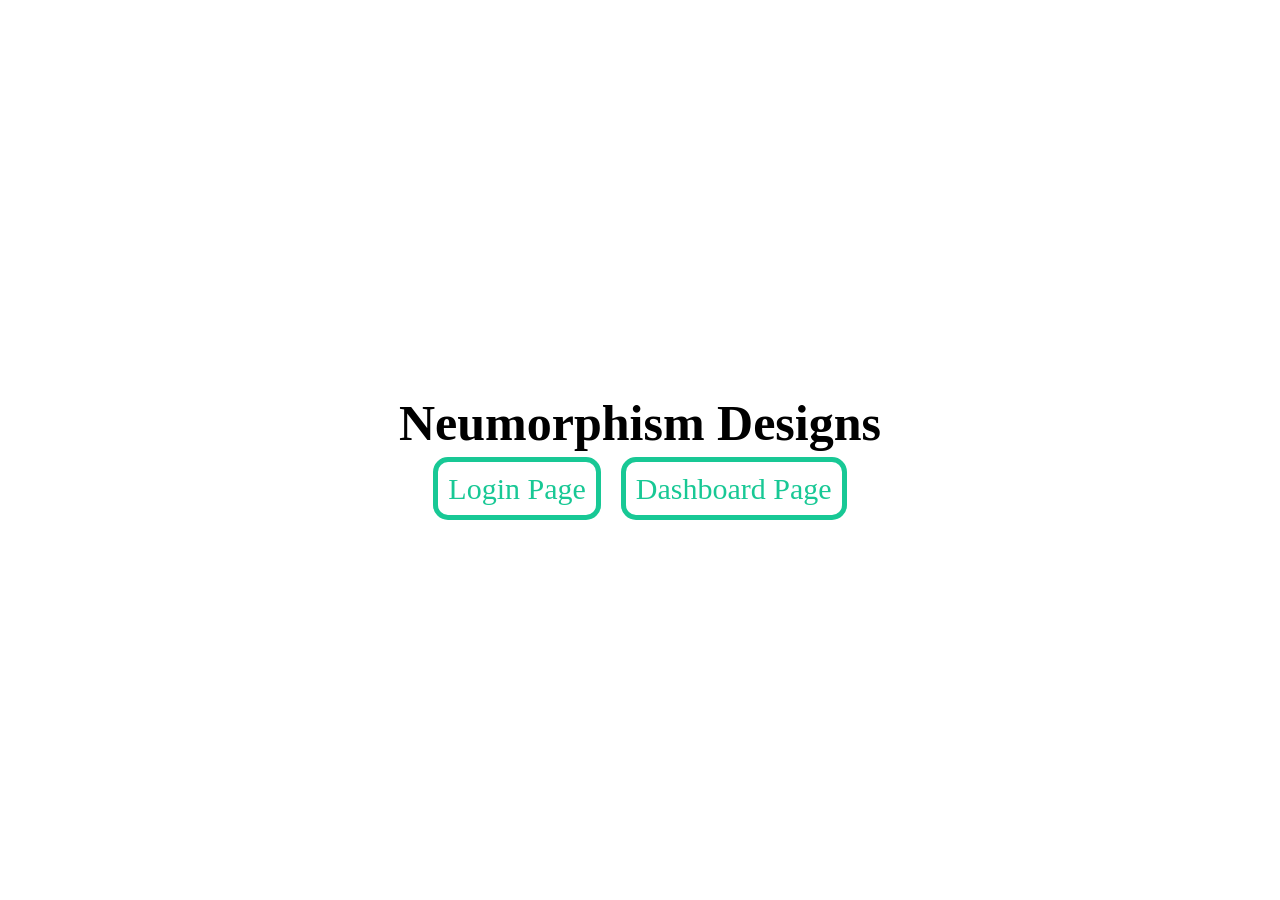
<file: index.html>
<!DOCTYPE html>
<html lang="tr">
<head>
    <meta charset="UTF-8">
    <title>Neumorphism Designs</title>
    <style>
        :root{
            --special-color:#18c895;
        }
        ::selection{
            background-color: var(--special-color);
            color: whitesmoke;
        }
        *{
            margin: 0;
            padding: 0;
            box-sizing: border-box;
        }
        body{
            display: flex;
            flex-direction: column;
            align-items: center;
            justify-content: center;
            height: 100vh;
        }
        ul{
            list-style: none;
            display: flex;
            gap: 20px;
        }
        a{
            text-decoration: none;
            color: var(--special-color);
            font-size: 30px;
            border:5px solid var(--special-color);
            padding: 10px;
            border-radius: 15px;
            transition: 0.3s ease;
            user-select: none;
        }
        a:hover{
            background-color: var(--special-color);
            color: whitesmoke;
        }
        h1{
            font-size: 50px;
            margin-bottom: 20px;
        }
    </style>
</head>
<body>
    <h1>Neumorphism Designs</h1>
    <ul>
        <li><a href="./login/">Login Page</a></li>
        <li><a href="./Dashboard/">Dashboard Page</a></li>
    </ul>
</body>
</html>
</file>
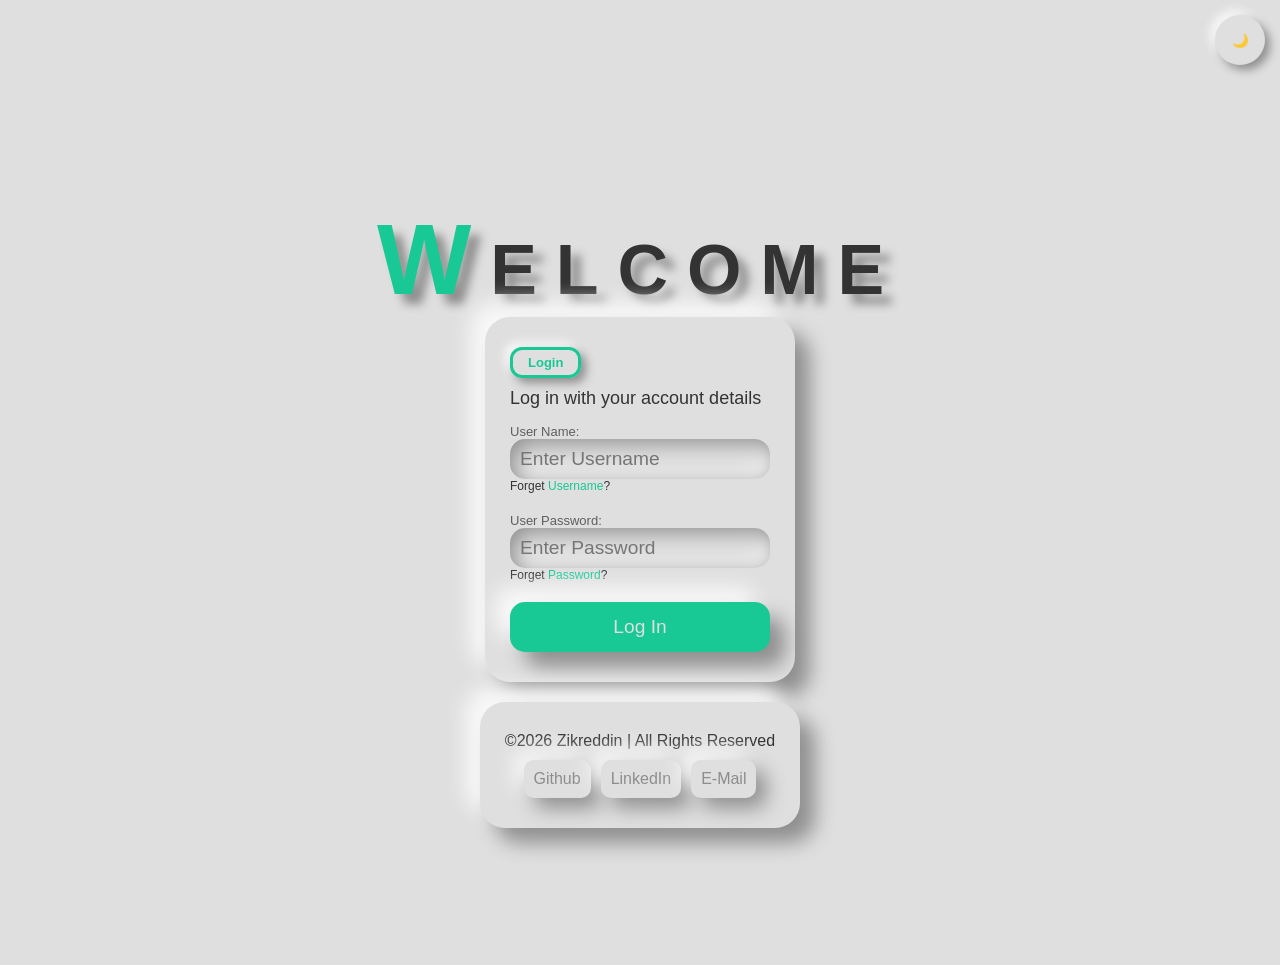
<file: login/index.html>
<!DOCTYPE html>
<html lang="en">

<head>
    <meta charset="UTF-8">
    <meta name="viewport" content="width=device-width, initial-scale=1.0">
    <title>Neumorphism Login | Zikreddin</title>
    <meta name="theme-color" content="#18c895">
    <meta name="author" content="Zikreddin">
    <meta name="keywords" content="Login, Neumorphism">
    <meta name="description" content="This is a Login project built using HTML, CSS, and JS technologies">

    <meta name="twitter:title" content="Neumorphism Login | Zikreddin">
    <meta name="twitter:description" content="This is a Login project built using HTML, CSS, and JS technologies">
    <meta name="twitter:card" content="summary_large_image">

    <meta property="og:title" content="Neumorphism Login | Zikreddin">
    <meta property="og:description" content="This is a Login project built using HTML, CSS, and JS technologies">
    <meta property="og:type" content="website">
    <meta property="og:url" content="https://zikreddincikla.github.io/neumorphism-login/">
    <link rel="icon" href="Image/icon.ico" type="image/x-ico">

    <link rel="stylesheet" href="css/style.css">
    <link rel="stylesheet" href="css/darkstyle.css">
    <link rel="stylesheet" href="css/mediastyle.css">
</head>

<body>
    <header id="menu">
        <button id="dark-mode-button" aria-label="Dark mode button">🌙</button>
    </header>
    <div id="container">
        <h2 class="welcome">WELCOME</h2>
        <main>
            <div id="log-in-page" class="shadow">
                <header>
                    <h2 id="process">Login</h2>
                    <p id="process-description">Log in with your account details</p>
                </header>
                <form action="#" method="post" id="log-in-form" onsubmit="event.preventDefault();">
                    <div class="form-item">
                        <label for="log-in-name" class="log-in-label">User Name:</label>
                        <input type="text" id="log-in-name" name="name" autocomplete="nickname"
                            placeholder="Enter Username" enterkeyhint="next" inputmode="text" maxlength="25"
                            minlength="3" required>
                        <p class="name-warning">Must be between 3 and 25 characters</p>
                        <p>Forget <a href="#">Username</a>?</p>
                    </div>
                    <div class="form-item">
                        <label for="log-in-password" class="log-in-label">User Password:</label>
                        <input type="password" id="log-in-password" name="password" autocomplete="current-password"
                            placeholder="Enter Password" enterkeyhint="go" maxlength="25" minlength="3" required>
                        <p class="password-warning">Must be between 3 and 25 characters.</p>
                        <p>Forget <a href="#">Password</a>?</p>
                    </div>
                    <button id="log-in-button" type="submit" class="shadow">Log In</button>
                </form>
            </div>
        </main>
        <footer class="shadow">
            <p>&copy;2026 Zikreddin | All Rights Reserved</p>
            <address>
                <a class="developer-detail" href="https://github.com/zikreddincikla" target="_blank"
                    translate="no">Github</a>
                <a class="developer-detail"
                    href="https://www.linkedin.com/in/zikreddin-%C3%A7%C4%B1klasa%C4%9F%C4%B1rc%C4%B1o%C4%9Flu-64667a395/"
                    target="_blank" translate="no">LinkedIn</a>
                <a class="developer-detail" href="mailto:zikreddin@gmail.com" target="_blank">E-Mail</a>
            </address>
        </footer>
    </div>

    <script src="script/darkscript.js" defer></script>
    <script src="script/script.js" defer></script>
</body>

</html>
</file>
<file: login/css/style.css>
:root {
    --special-color: #18c895;
    --background-color: #dfdfdf;
    --down-shadow: #8f8f8f;
    --up-shadow: #f8f8f8;
}

::selection {
    background-color: var(--special-color);
    color: var(--background-color);
}

* {
    margin: 0;
    padding: 0;
    box-sizing: border-box;
    font-family: sans-serif;
}

body {
    background-color: var(--background-color);
    overflow: hidden;
    color: #333333;
}

#container {
    height: 100vh;
    display: flex;
    flex-direction: column;
    align-items: center;
    justify-content: center;
}

.shadow {
    box-shadow:
        15px 15px 20px var(--down-shadow),
        -15px -15px 20px var(--up-shadow);
}

#log-in-page {
    display: flex;
    flex-direction: column;
    background-color: var(--background-color);
    padding: 30px 25px;
    border-radius: 25px;
}

#process {
    border: 3px solid var(--special-color);
    width: fit-content;
    display: inline-block;
    padding: 5px 15px;
    border-radius: 12px;
    font-size: small;
    font-weight: 700;
    margin: 0 0 10px 0;
    color: var(--special-color);
    box-shadow:
        5px 5px 10px var(--down-shadow),
        -5px -5px 10px var(--up-shadow);
}

#process-description {
    font-size: large;
    margin-bottom: 15px;
}

.form-item {
    display: flex;
    flex-direction: column;
    margin-bottom: 15px;
}

.log-in-label {
    font-size: small;
    color: #5f5f5f;
}

input {
    outline: none;
    border-style: none;
    height: 40px;
    border-radius: 15px;
    padding: 10px;
    background-color: var(--background-color);
    color: inherit;
    box-shadow:
        inset 5px 5px 20px var(--down-shadow),
        inset -5px -5px 20px var(--up-shadow);
    transition: box-shadow 0.2s ease-in-out;
    font-size: larger;
}

input:focus {
    box-shadow:
        inset 5px 5px 20px var(--down-shadow),
        inset -5px -5px 20px var(--up-shadow),
        0 0 5px var(--special-color);
}

.form-item p {
    font-size: 12px;
    margin-bottom: 5px;
}

#log-in-button {
    width: 100%;
    height: 50px;
    font-size: larger;
    background-color: var(--special-color);
    border-style: none;
    border-radius: 15px;
    cursor: pointer;
    color: var(--background-color);
}

#log-in-button:active {
    box-shadow:
        inset 10px 10px 20px var(--down-shadow),
        inset -15px -15px 20px #1ce7ae;
}

footer {
    display: flex;
    flex-direction: column;
    background-color: var(--background-color);
    padding: 30px 25px 20px 25px;
    border-radius: 25px;
    margin-top: 20px;
}

address {
    display: flex;
    align-items: center;
    justify-content: center;
    gap: 10px;
}

.developer-detail {
    background-color: var(--background-color);
    padding: 10px;
    margin: 10px 0;
    border-radius: 10px;
    color: #8d8d8d;
    box-shadow:
        10px 10px 20px var(--down-shadow),
        -10px -10px 20px var(--up-shadow);
    font-style: normal;
    transition: color 0.2s ease-in-out;
}

.developer-detail:active {
    box-shadow:
        inset 10px 10px 20px var(--down-shadow),
        inset -10px -10px 20px var(--up-shadow);
}

.developer-detail:hover {
    color: var(--special-color);
}

a {
    text-decoration: none;
    color: var(--special-color);
}

#menu {
    display: flex;
    justify-content: end;
}

#dark-mode-button {
    display: flex;
    align-items: center;
    justify-content: center;
    width: 50px;
    height: 50px;
    border-radius: 50%;
    border-style: none;
    background-color: var(--background-color);
    box-shadow:
        5px 5px 10px var(--down-shadow),
        -5px -5px 10px var(--up-shadow);
    cursor: pointer;
    margin: 15px 15px 0 0;
    position: relative;
    z-index: 999;
}

#dark-mode-button:active {
    box-shadow:
        inset 5px 5px 10px var(--down-shadow),
        inset -5px -5px 10px var(--up-shadow);
}

.name-warning,
.password-warning {
    display: none;
    color: red;
}

.warning {
    display: block;
}

.warning-shadow,
.warning-shadow:focus {
    box-shadow:
        inset 5px 5px 20px var(--down-shadow),
        inset -5px -5px 20px var(--up-shadow),
        0 0 5px red;
}

.welcome {
    font-size: 70px;
    text-shadow: 10px 10px 10px var(--down-shadow);
    letter-spacing: 5mm;
}

.welcome::first-letter {
    color: var(--special-color);
    font-size: 100px;
}
</file>
<file: login/css/darkstyle.css>
:root {
    --special-color: #18c895;
    --dark-background-color: #303030;
    --dark-down-shadow: #252525;
    --dark-up-shadow: #353535;
}

.dark-body {
    background-color: var(--dark-background-color);
    color: #ffffff;
}

.dark-log-in-page {
    background-color: var(--dark-background-color) !important;
    color: #ffffff;
    box-shadow:
        15px 15px 20px var(--dark-down-shadow),
        -15px -15px 20px var(--dark-up-shadow) !important;
}

.dark-log-in-page p {
    color: #b0b0b0;
}

.dark-log-in-page p a {
    color: var(--special-color);
}

.dark-log-in-label {
    color: whitesmoke;
}

.dark-input {
    background-color: var(--dark-background-color) !important;
    color: #ffffff;
    box-shadow:
        inset 5px 5px 20px var(--dark-down-shadow),
        inset -5px -5px 20px var(--dark-up-shadow) !important;
}

.dark-input:focus {
    box-shadow:
        inset 5px 5px 20px var(--dark-down-shadow),
        inset -5px -5px 20px var(--dark-up-shadow),
        0 0 5px var(--special-color) !important;
}

.dark-mode-button-dark {
    background-color: var(--dark-background-color) !important;
    box-shadow:
        5px 5px 10px var(--dark-down-shadow),
        -5px -5px 10px var(--dark-up-shadow) !important;
}

.dark-mode-button-dark:active {
    box-shadow:
        inset 5px 5px 10px var(--dark-down-shadow),
        inset -5px -5px 10px var(--dark-up-shadow) !important;
}

.dark-process {
    box-shadow:
        5px 5px 10px var(--dark-down-shadow),
        -5px -5px 10px var(--dark-up-shadow) !important;
}

.dark-log-in-button {
    color: var(--dark-background-color);
    box-shadow:
        15px 15px 20px var(--dark-down-shadow),
        -15px -15px 20px var(--dark-up-shadow) !important;
}

.dark-log-in-button:active {
    box-shadow:
        inset 10px 10px 20px var(--dark-down-shadow),
        inset -15px -15px 20px #1ce7ae !important;
}

.dark-footer {
    background-color: var(--dark-background-color) !important;
    box-shadow:
        15px 15px 20px var(--dark-down-shadow),
        -15px -15px 20px var(--dark-up-shadow) !important;
}

.dark-developer-detail {
    background-color: var(--dark-background-color) !important;
    color: whitesmoke !important;
    box-shadow:
        10px 10px 20px var(--dark-down-shadow),
        -10px -10px 20px var(--dark-up-shadow) !important;
}

.dark-developer-detail:active {
    box-shadow:
        inset 10px 10px 20px var(--dark-down-shadow),
        inset -10px -10px 20px var(--dark-up-shadow) !important;
}

.dark-welcome {
    font-size: 70px;
    text-shadow: 10px 10px 10px var(--dark-down-shadow) !important;
}

.dark-warning-shadow,
.dark-warning-shadow:focus {
    box-shadow:
        inset 5px 5px 20px var(--dark-down-shadow),
        inset -5px -5px 20px var(--dark-up-shadow),
        0 0 5px red !important;
}
</file>
<file: login/css/mediastyle.css>
@media (max-width:768px) {
    #log-in-page {
        padding: 20px 15px;
    }

    #process {
        padding: 3px 10px;
        font-size: smaller;
        font-weight: 500;
        margin: 0 0 8px 0;
    }

    #process-description {
        font-size: medium;
        margin-bottom: 12px;
    }

    .form-item {
        margin-bottom: 12px;
    }

    .log-in-label {
        font-size: smaller;
    }

    input {
        height: 27px;
        padding: 8px;
        font-size: medium;
    }

    .form-item p {
        font-size: 9px;
        margin-bottom: 3px;
    }

    #log-in-button {
        width: 100%;
        height: 37px;
        font-size: large;
    }

    footer {
        padding: 25px 20px 15px 20px;
        margin-top: 15px;
    }

    .developer-detail {
        padding: 8px;
        margin: 8px 0;
    }

    #dark-mode-button {
        width: 35px;
        height: 35px;
        margin: 15px 15px 0 0;
        font-size: smaller;
    }

    .welcome {
        font-size: 50px;
        text-shadow: 10px 10px 10px var(--down-shadow);
        letter-spacing: 3.5mm;
    }

    .welcome::first-letter {
        color: var(--special-color);
        font-size: 80px;
    }
}
</file>
